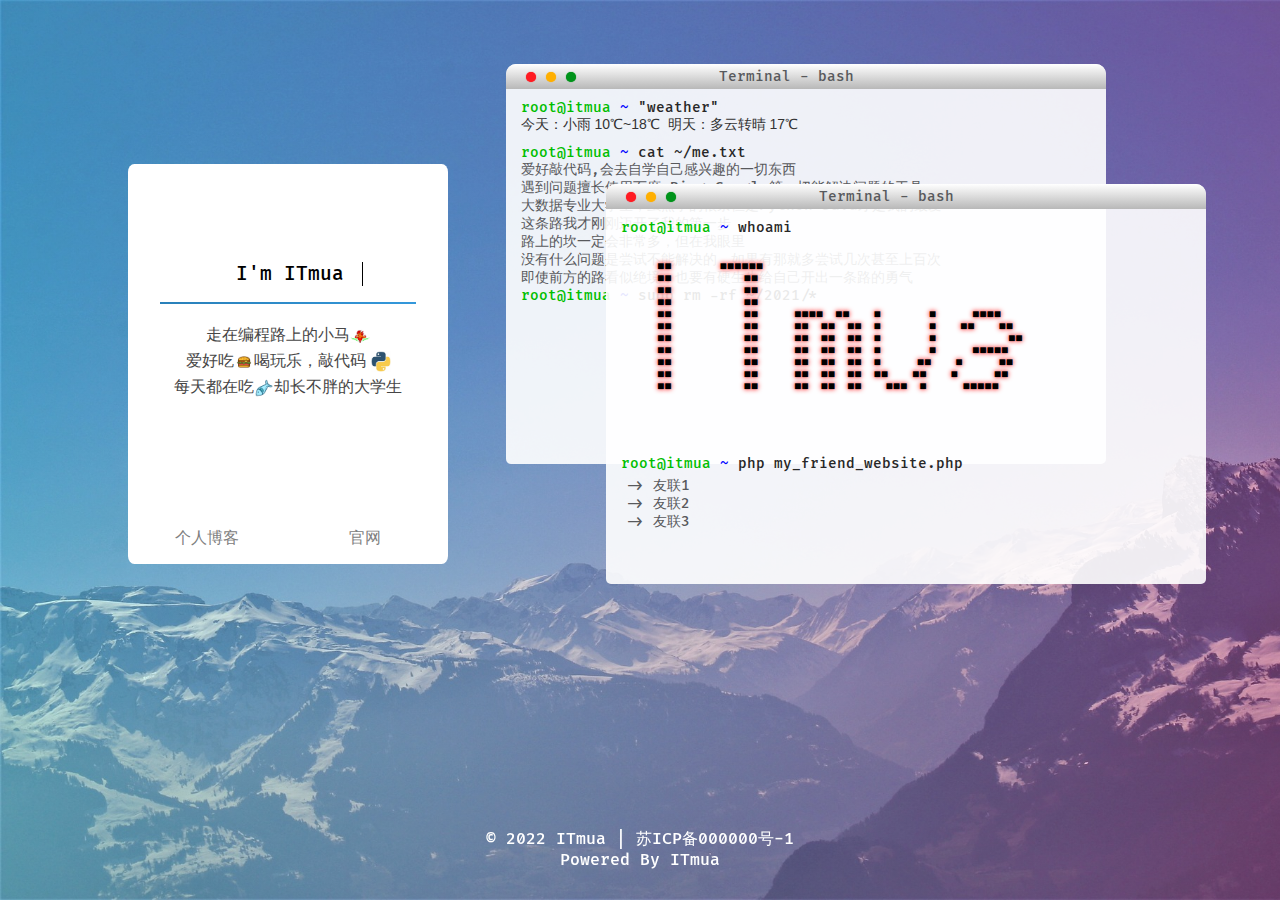
<file: index.html>
<!-- 

<div style="font:12px/1em '宋体';color:#f00;text-shadow:0 0 5px #f00;">　　　　　　　　　　　　　　　　　　　　　　　　　　　　　　　　　　　　　　　　<br>　　　　　　　　　　　　　　　　　　　　　　　　　　　　　　　　　　　　　　　　<br>　　　■■　　　　■■■■■■　　　　　　　　　　　　　　　　　　　　　　　　　<br>　　　■■　　　　　　■■　　　　　　　　　　　　　　　　　　　　　　　　　　　<br>　　　■■　　　　　　■■　　　　　　　　　　　　　　　　　　　　　　　　　　　<br>　　　■■　　　　　　■■　　　　　　　　　　　　　　　　　　　　　　　　　　　<br>　　　■■　　　　　　■■　　　■■■■　■■　　■　　　　■　　　■■■■　　<br>　　　■■　　　　　　■■　　　■■　■■　■■　■　　　　■　　■■　　■■　<br>　　　■■　　　　　　■■　　　■■　■■　■■　■　　　　■　　　　　　■■　<br>　　　■■　　　　　　■■　　　■■　■■　■■　■　　　　■　　　■■■■■　<br>　　　■■　　　　　　■■　　　■■　■■　■■　■　　　■■　　■　　　■■　<br>　　　■■　　　　　　■■　　　■■　■■　■■　■■　　■■　　■　　　■■　<br>　　　■■　　　　　　■■　　　■■　■■　■■　　■■■　■　　　■■■■■　<br>　　　　　　　　　　　　　　　　　　　　　　　　　　　　　　　　　　　　　　　　<br>　　　　　　　　　　　　　　　　　　　　　　　　　　　　　　　　　　　　　　　　<br>　　　　　　　　　　　　　　　　　　　　　　　　　　　　　　　　　　　　　　　　<br>　　　　　　　　　　　　　　　　　　　　　　　　　　　　　　　　　　　　　　　　<br>　　　　　　　　　　　　　　　　　　　　　　　　　　　　　　　　　　　　　　　　<br>　　　　　　　　　　　　　　　　　　　　　　　　　　　　　　　　　　　　　　　　<br></div>
                                                     
 --><!DOCTYPE html><html lang="zh"><head><meta charset="utf-8">
    
    <meta name="viewport" content="width=device-width,initial-scale=1.0,maximum-scale=1.0,minimum-scale=1.0,user-scalable=no">

    <title>ITmua - 用心写好每一行代码</title>
 
    <link rel="stylesheet" type="text/css" href="css/FiraCode.css">
    <link rel="stylesheet" type="text/css" href="css/itmua.css">
	<!-- 不知道用什么当icon了，浅浅拿QQ头像假装一下 -->
    <link rel="icon" href="https://q1.qlogo.cn/g?b=qq&amp;nk=1702210042&amp;s=640">
</head>

<body>
    <div id="box">
        <!-- 个人资料卡片 -->
        <div class="meBox">
            <!-- 头像 -->
            <div class="headPhoto"></div>
            <!-- 介绍 -->
            <div class="meBox-title">
                <p>I'm ITmua</p>
                <div class="fg"></div>
            </div>
            <div class="meBox-text">
                <p>走在编程路上的小马<img src="img/horse.png" style="width: 20px; vertical-align: middle;"></p>
                <p>爱好吃<img src="img/food.png" style="width: 20px; vertical-align: middle;">喝玩乐，敲代码<img src="img/python.jpg" alt="Pthon是最好学的语言！" title="php是最好学的语言！" style="width: 20px;margin-left: 5px; vertical-align: middle;"></p>
                <p>每天都在吃<img src="img/fish.png" style="width: 20px; vertical-align: middle;">却长不胖的大学生</p>
            </div>
            <!-- 两个按钮 -->
            <div class="meBox-Button">
                <a href="https://www.fanxingw.cn" target="_blank">个人博客</a>
                <a href="http://www.itmua.cn" target="_blank">官网</a>
            </div>
        </div>

        <!-- 伪终端介绍 -->
        <div id="cmdBox">
            <!-- 第一个终端 -->
            <div class="cmd">
                <!-- 三个按钮 -->
                <div class="click">
                    <div class="red"></div>
                    <div class="yellow"></div>
                    <div class="green"></div>
                </div>
                <!-- 顶部标题 -->
                <div class="title">
                    <span>Terminal - bash</span>
                </div>
                <!-- 终端内文字 -->
                <div class="cmdText">
                    <span style="color: rgb(0, 190, 0);">root@itmua</span>
                    <span style="color: blue;">~</span>
                    <span style="color: rgb(39, 39, 39);">   "weather"   </span>
                    <br>
                    <iframe scrolling="no" src="api.php.html" frameborder="0" width="350" height="24" allowtransparency="true"></iframe>
                    <br>
                    <span style="color: rgb(0, 190, 0);">root@itmua</span>
                    <span style="color: blue;">~</span>
                    <span style="color: rgb(39, 39, 39);">cat ~/me.txt</span>
                    <p>爱好敲代码,会去自学自己感兴趣的一切东西</p>
                    <p>遇到问题擅长使用百度,Bing,Google等一切能解决问题的工具</p>
                    <p>大数据专业大学生，虽然学的很杂但是Python+Java才是我的最爱</p>
                    <p>这条路我才刚刚迈开了我的第一步</p>
                    <p>路上的坎一定会非常多，但在我眼里</p>
                    <p>没有什么问题是尝试不能解决的，如果有那就多尝试几次甚至上百次</p>
                    <p>即使前方的路看似绝境，也要有硬生生给自己开出一条路的勇气</p>
                    <span style="color: rgb(0, 190, 0);">root@itmua</span>
                    <span style="color: blue;">~</span>
                    <span style="color: rgb(39, 39, 39);">sudo rm -rf ~/2021/*</span>
                </div>
            </div>
            <!-- 第二个终端 -->
            <div class="cmd cmd2">
                <!-- 三个按钮 -->
                <div class="click">
                    <div class="red"></div>
                    <div class="yellow"></div>
                    <div class="green"></div>
                </div>
                <!-- 顶部标题 -->
                <div class="title">
                    <span>Terminal - bash</span>
                </div>
                <!-- 终端内文字 -->
                <div class="cmdText">
                    <span style="color: rgb(0, 190, 0);">root@itmua</span>
                    <span style="color: blue;">~</span>
					<span style="color: rgb(39, 39, 39);">whoami</span>
					<pre id="code" style="width: 100%;overflow: auto; overflow-y:hidden">
<div style="font:12px/1em '宋体';color:#000000;text-shadow:0 0 5px #f00;">　　　　　　　　　　　　　　　　　　　　　　　　　　　　　　　　　　　　　　　　<br>　　　　　　　　　　　　　　　　　　　　　　　　　　　　　　　　　　　　　　　　<br>　　　■■　　　　■■■■■■　　　　　　　　　　　　　　　　　　　　　　　　　<br>　　　■■　　　　　　■■　　　　　　　　　　　　　　　　　　　　　　　　　　　<br>　　　■■　　　　　　■■　　　　　　　　　　　　　　　　　　　　　　　　　　　<br>　　　■■　　　　　　■■　　　　　　　　　　　　　　　　　　　　　　　　　　　<br>　　　■■　　　　　　■■　　　■■■■　■■　　■　　　　■　　　■■■■　　<br>　　　■■　　　　　　■■　　　■■　■■　■■　■　　　　■　　■■　　■■　<br>　　　■■　　　　　　■■　　　■■　■■　■■　■　　　　■　　　　　　■■　<br>　　　■■　　　　　　■■　　　■■　■■　■■　■　　　　■　　　■■■■■　<br>　　　■■　　　　　　■■　　　■■　■■　■■　■　　　■■　　■　　　■■　<br>　　　■■　　　　　　■■　　　■■　■■　■■　■■　　■■　　■　　　■■　<br>　　　■■　　　　　　■■　　　■■　■■　■■　　■■■　■　　　■■■■■　<br>　　　　　　　　　　　　　　　　　　　　　　　　　　　　　　　　　　　　　　　　　　　　　　　　　　　　　　　　　　　　　　　　　　　　　　　　　　　　　　　　　　　　　　　　　　　　　　　　　　　　　　　　　　　　　　　　　　　　　　　　　　　　　　　　　　　　　　　　　　　　　　　　　　　　　　　　　　　　　　　　　　　　　　　　　　　　　　　　　　　　　　　　　　　　　　　　　　　　　　　　　　　　　　　　　　　　　　　　　　　　　　　　　　　　　　　　　　　</div>

					</pre>
					<span style="color: rgb(0, 190, 0);">root@itmua</span>
					<span style="color: blue;">~</span>
					<span style="color: rgb(39, 39, 39);">php my_friend_website.php</span>
					<ul class="ul">
					    <li>-&gt;&nbsp;<a href="#" target="_blank">友联1</a></li>
					    <li>-&gt;&nbsp;<a href="#" target="_blank">友联2</a></li>
						<li>-&gt;&nbsp;<a href="#" target="_blank">友联3</a></li>
					</ul>
                </div>
            </div>
        </div>
    </div>
	<!-- js -->
	<script src="https://cdn.bootcdn.net/ajax/libs/jquery/3.6.0/jquery.min.js"></script>
	<script src="js/draggabilly.pkgd.min.js"></script>
	<script type="text/javascript">
		$(document).ready(function() {
			$('.cmd').draggabilly({handle: '.title'});
		});
	</script>
    <!-- 页脚 -->
    <div id="footer">
        <p>© 2022 ITmua | <a href="https://beian.miit.gov.cn">苏ICP备000000号-1</a></p>
        <p>Powered By <a href="https://www.fanxingw.cn">ITmua</a></p>
    </div>



</body></html>
</file>
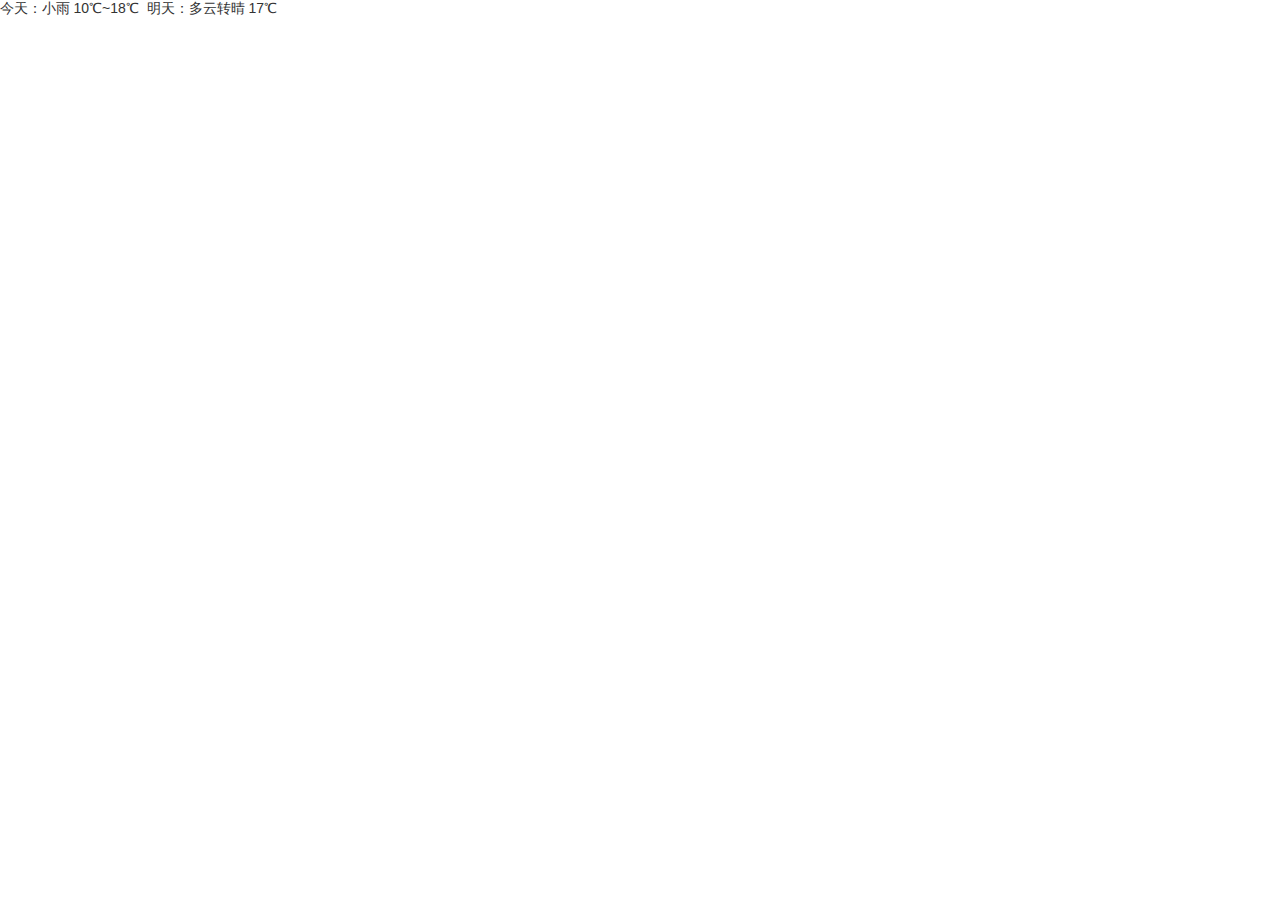
<file: api.php.html>
<!DOCTYPE html><html><head><meta charset="utf-8">

<meta http-equiv="X-UA-Compatible" content="IE=edge">
<meta content="width=device-width,initial-scale=1.0,maximum-scale=1,minimum-scale=1,user-scalable=no" name="viewport">
<title>北京天气预报 - TianqiAPI.com</title>
<style type="text/css">
*{margin:0;padding:0}body{text-align:left;font-size:14px;color:#333;font-family:Verdana,"微软雅黑","宋体";padding-top:0px;padding-left:0px;}A IMG{border:0}A:link{COLOR:#000;TEXT-DECORATION:none}A:visited{COLOR:#333;TEXT-DECORATION:none}A:hover{color:#FF5200;TEXT-DECORATION:none}A:active{color:#FF5200;TEXT-DECORATION:none}p{padding:0;margin:0}dd{white-space:nowrap}LI,UL,h2,h3{margin:0;padding:0;LIST-STYLE-TYPE:none}button,input,select,textarea{outline:0}img{margin:-2px 5px 0 0;width:16px;height:16px;vertical-align:middle}em{font-family:"Hiragino Sans GB","Microsoft YaHei","\5FAE\8F6F\96C5\9ED1",arial,Tahoma,SimSun,sans-serif!important;font-style:normal}.zl{margin:0;padding:1px 2px;display:inline-block;border-radius:3px;line-height:16px;color:#fff;}.liang{background-color: #73d538;}
</style>
</head><body>
<em>今天：小雨</em> <em class="wTemp">10℃~18℃&nbsp;&nbsp;明天：多云转晴 17℃</em>

<p style="display: none">
    <script>
        var _hmt = _hmt || [];
        (function() {
            var hm = document.createElement("script");
            hm.src = "https://hm.baidu.com/hm.js?9c221af010a163bdd2a5ae2cde8b62dc";
            var s = document.getElementsByTagName("script")[0];
            s.parentNode.insertBefore(hm, s);
        })();
    </script>
</p>

</body></html>
</file>
<file: css/FiraCode.css>
* {
    font-family: FiraCode;
}

@font-face {
    font-family: 'FiraCode';
    src: url([data-uri]) format('woff2'),
        url([data-uri]) format('woff');
    font-weight: 500;
    font-style: normal;
}
</file>
<file: css/itmua.css>
* {
    margin: 0;
    padding: 0;
}

li{
	list-style-type:none;
}

body {
	/* 给背景图片加个滤镜 */
    background-image: linear-gradient(to left, rgba(255, 0, 149, 0.2), rgba(0, 247, 255, 0.2)), url(../img/background.jpg);
    background-repeat: no-repeat;
    background-attachment: fixed;
    background-size: cover;
}

#box {
    /* background-color: red; */
    width: 100%;
    height: 100px;
    margin: 0 auto;
    padding-top: 5%;
}

.meBox {
    float: left;
    width: 20rem;
    height: 25rem;
    background-color: white;
    margin-top: 100px;
    margin-left: 10%;
    border-radius: 2%;
    transition: all 0.3s;
    text-align: center;
}

.meBox:hover {
    width: 21rem;
    height: 26rem;
    margin: 95px 0 0 9.5%;
}

.headPhoto {
    width: 8rem;
    height: 8rem;
    background: url(https://q1.qlogo.cn/g?b=qq&nk=1702210042&s=640) no-repeat;
    background-size: cover;
    border-radius: 50%;
    position: relative;
    top: -15%;
    left: 50%;
    margin-left: -4rem;
    transition: all 0.3s;
}

.meBox:hover .headPhoto {
    width: 9rem;
    height: 9rem;
    margin: -0.5rem 0 0 -4.5rem;
    transform: rotate(360deg);
}

.headPhoto:hover {
    box-shadow: 0 0 10px rgba(0, 0, 0, 0.3);
}

.meBox-title {
    width: auto;
    margin: 0 auto;
}

@keyframes typing {
    from {
        width: 0;
    }
}

@keyframes blink-caret {
    50% {
        border-color: transparent;
    }
}

.meBox-title p {
    font-size: 1.2rem;
    border-right: .1em solid;
    width: 12ch;
    white-space: nowrap;
    overflow: hidden;
    animation: typing 2s steps(20, end), blink-caret .3s step-end infinite alternate;
    margin: -30px 0 0 90px;
    transition: all 0.3s;
}

.meBox:hover .meBox-title p {
    font-size: 1.3rem;
}

.meBox-title .fg {
    width: 80%;
    height: 2px;
    background-image: linear-gradient(to left, #3498db, #2980b9);
    margin: 5% 0 0 10%;
}

.meBox-text {
    width: 80%;
    height: 45%;
    overflow: hidden;
    text-align: center;
    color: rgb(70, 70, 70);
    animation-name: meBox-text;
    animation-duration: 2s;
    animation-fill-mode: forwards;
    margin: 5% 0 0 10%;
    transition: all 0.3s;
}

.meBox-text p {
    margin-top: 5px;
}

.meBox:hover .meBox-text {
    font-size: 1.05rem;
}

@keyframes meBox-text {
    0% {
        transform: translateY(50px);
        color: white;
    }

    100% {
        transform: translateY(0);
        color: rgb(70, 70, 70);
    }
}

.meBox-Button {
    width: 100%;
}

.meBox-Button a {
    display: inline-block;
    float: left;
    width: 158px;
    height: 50px;
    margin-top: 13px;
    line-height: 50px;
    text-decoration: none;
    color: gray;
    transition: all 0.3s;
}

.meBox-Button a:hover {
    color: rgb(0, 132, 255);
    font-size: 1.2rem;
}

.meBox:hover .meBox-Button a {
    width: 165px;
    margin-top: 10px;
}

#cmdBox {
    width: 710px;
    height: 550px;
    float: right;
    margin-right: 5%;
    /* background-color: green; */
}

.cmd {
    width: 600px;
    height: 400px;
    border-radius: 10px 10px 5px 5px;
    overflow: hidden;
    background-color: rgba(255, 255, 255, 0.9);
    transition: all 0.3s;
    font-size: 14px;
    color: rgb(88, 89, 92);
    position: relative;
    top: 0;
    left: 0;
}

.cmd:hover {
    width: 610px;
    height: 410px;
    box-shadow: 0 0 10px rgba(0, 0, 0, 0.4);
    margin: -5px 0 0 -5px;
    z-index: 1;
}

.cmd .title {
    width: 100%;
    height: 25px;
    background-image: linear-gradient(to top, rgb(184, 184, 184), white);
    font-size: 14px;
    line-height: 25px;
}

.cmd .title :hover{
	cursor:move
}

.cmd .title span {
    display: inline-block;
    width: 70%;
    text-align: center;
    /* background-color: red; */
}

.cmd .click {
    margin-left: 10px;
    float: left;
}

.cmd .click div {
    width: 10px;
    height: 10px;
    border-radius: 50%;
    margin: 8px 0 0 10px;
    float: left;
}

.cmd .click .red {
    background-color: #ff1b22;
    box-shadow: 0 0 1px #ff1b22;
}

.cmd .click .red:hover {
    background-color: #ff6268;
    box-shadow: 0 0 3px #ff1b22;
}

.cmd .click .yellow {
    background-color: #ffaf00;
    box-shadow: 0 0 1px #ffaf00;
}

.cmd .click .yellow:hover {
    background-color: #ffd373;
    box-shadow: 0 0 3px #ffaf00;
}

.cmd .click .green {
    background-color: #00931a;
    box-shadow: 0 0 1px #00931a;
}

.cmd .click .green:hover {
    background-color: rgb(0, 196, 36);
    box-shadow: 0 0 3px #00931a;
}

.cmdText {
    padding-top: 10px;
    padding-left: 15px;
}

.cmd2 {
    position: relative;
    top: -280px;
    left: 100px;
}

.cmd2 .cmdText .ul {
	margin:5px 5px;
}

.cmd2 .cmdText .ul a {
    text-decoration: none;
    color: rgb(88, 89, 92);
}

.cmd2 .cmdText .ul a:hover {
    color: rgb(0, 132, 255);
}

#footer {
    width: 100%;
    color: white;
    float: left;
    text-align: center;
    position: fixed;
    bottom: 0;
    margin-bottom: 30px;
    /* background-color: blue; */
}

#footer a {
    text-decoration: none;
    color: white;
}

#footer a:hover {
    color: rgb(0, 81, 255);
}

/* 自适应 */
@media screen and (max-width: 1250px)
{
    .meBox {
        margin-left: 3%;
    }

    .meBox:hover {
        width: 21rem;
        height: 26rem;
        margin: 95px 0 0 2.5%;
    }

    #cmdBox {
        margin-right: 3%;
    }
}

@media screen and (max-width: 1110px)
{
    .meBox {
        float: none;
        margin: 100px auto 100px;
    }

    .meBox:hover {
        width: 21rem;
        height: 26rem;
        margin: 95px auto 95px;
    }

    #cmdBox {
        float: none;
        margin: 0 auto 100px;
    }
}

@media screen and (max-width: 768px)
{
    .meBox {
        width: 300px;
    }

    .meBox:hover {
        width: 300px;
        height: 25rem;
        margin: 100px auto 100px;
    }

    .meBox-Button a:hover {
        color: rgb(0, 132, 255);
    }
    
    .meBox:hover .meBox-Button a {
        width: 150px;
        margin-top: 0;
    }

    .meBox:hover .meBox-title p {
        font-size: 1.2rem;
    }

    .meBox:hover .headPhoto {
        width: 8rem;
        height: 8rem;
        margin: -0.5rem 0 0 -4rem;
        transform: rotate(360deg);
    }

    .meBox:hover .meBox-text {
        font-size: 1rem;
    }

    .meBox-Button a {
        width: 150px;
    }

    #cmdBox {
        width: 100%;
        height: 850px;
    }

    .cmd {
        width: 90%;
        margin: 0 auto;
    }

    .cmd2 {
        position: relative;
        top: 20px;
        left: 0;
    }

    .cmd:hover {
        width: 90%;
        box-shadow: 0 0 10px rgba(0, 0, 0, 0.4);
        margin: 0 auto;
        z-index: 1;
    }
}

::-webkit-scrollbar {
    width: 0px;
    height: 0px;
}

::-webkit-scrollbar-track {
    background: #f6f6f6;
    border-radius: 2px;
}

::-webkit-scrollbar-thumb {
    border-radius: 10px;
    background-color: #aaa;
    background-image: -webkit-linear-gradient( 45deg, rgba(255, 255, 255, 0.2) 25%, transparent 25%, transparent 50%, rgba(255, 255, 255, 0.2) 50%, rgba(255, 255, 255, 0.2) 75%, transparent 75%, transparent);
}

::-webkit-scrollbar-thumb:hover {
    background: #aaa;
}

::-webkit-scrollbar-corner {
    background: #f6f6f6;
}

::-webkit-scrollbar-track {
    box-shadow: inset 0 0 5px rgba(0, 0, 0, 0.2);
    background: #ffffff;
    border-radius: 10px;
}
</file>
